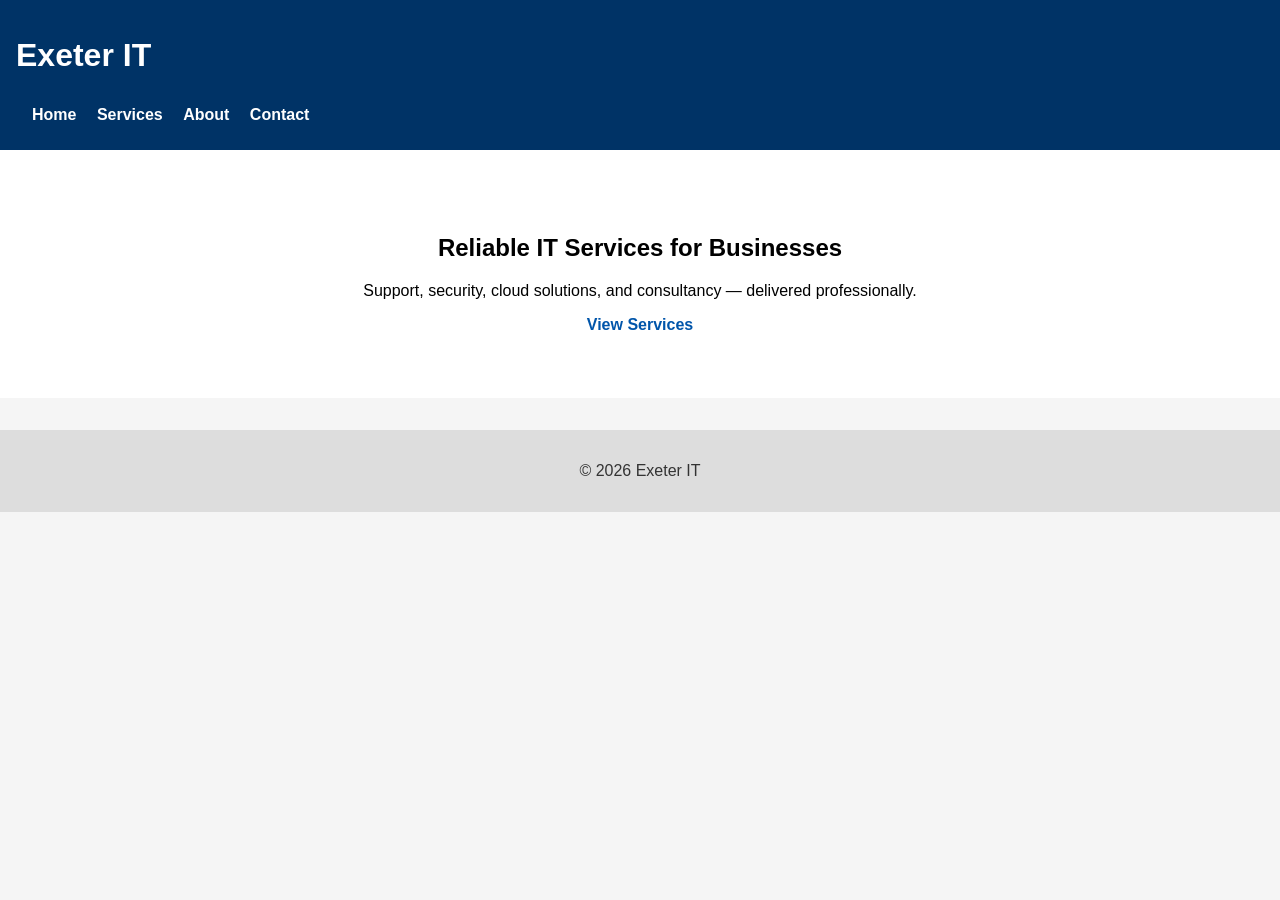
<file: Index.html>
<!DOCTYPE html>
<html lang="en">
<head>
  <meta charset="UTF-8">
  <title>Exeter IT | Professional IT Services</title>
  <link rel="stylesheet" href="css/style.css">
</head>
<body>
<header>
  <h1>Exeter IT</h1>
  <nav>
    <a href="index.html">Home</a>
    <a href="services.html">Services</a>
    <a href="about.html">About</a>
    <a href="contact.html">Contact</a>
  </nav>
</header>

<section class="hero">
  <h2>Reliable IT Services for Businesses</h2>
  <p>Support, security, cloud solutions, and consultancy — delivered professionally.</p>
  <a class="btn" href="services.html">View Services</a>
</section>

<footer>
  <p>© 2026 Exeter IT</p>
</footer>
</body>
</html>
</file>
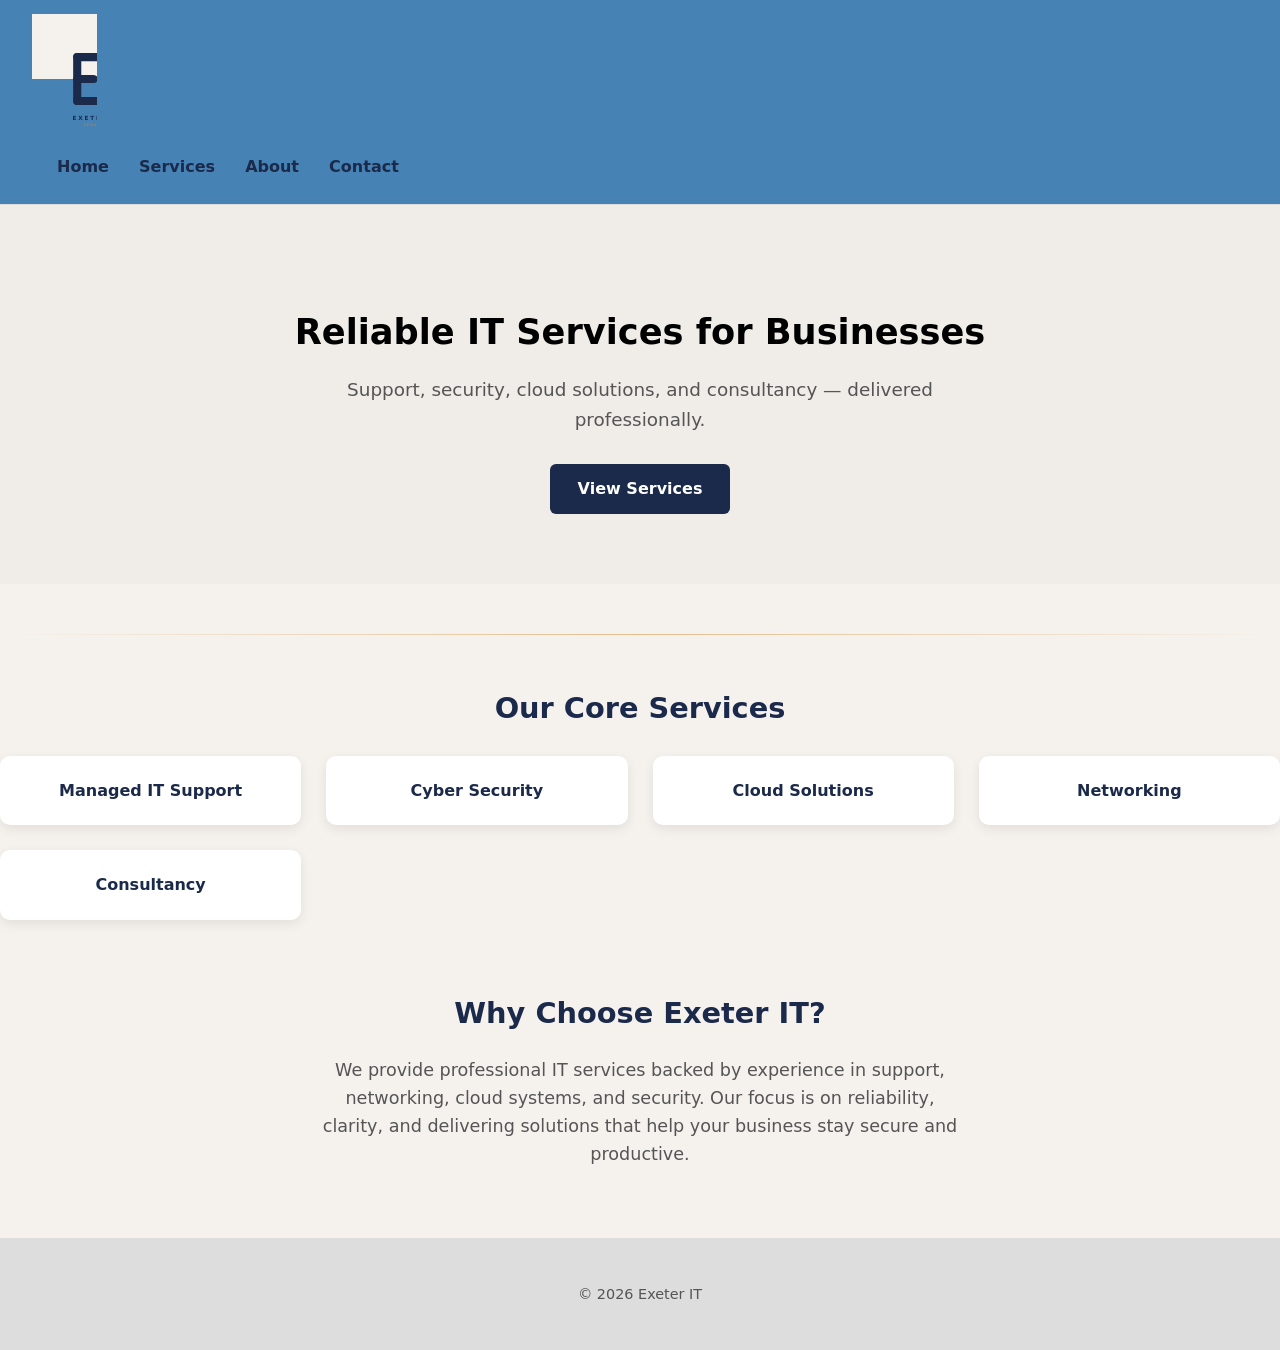
<file: index.html>
<!DOCTYPE html>
<html lang="en">
<head>
    <meta charset="UTF-8">
    <title>Exeter IT | Professional IT Services</title>
    <link rel="stylesheet" href="css/style.css">

    <style>
        body {
            margin: 0;
            font-family: system-ui, -apple-system, sans-serif;
            color: #1B2A4A;
            background: #F5F2EE;
            line-height: 1.6;
        }

        header {
            align-items: center;
            justify-content: space-between;
            padding: 14px 32px;
            background: steelblue;
            border-bottom: 1px solid #ddd;
        }

        header h1 {
            margin: 0;
            display: flex;
            align-items: center;
        }

        header svg {
            height: 130px;
            width: auto;
        }

        nav a {
            margin-left: 25px;
            text-decoration: none;
            font-weight: 600;
            color: #1B2A4A;
            transition: 0.2s;
        }

        nav a:hover {
            color: #D4872A;
        }

        /* HERO */
       .hero {
    text-align: center;
    padding: 70px 30px;
    background: #F0ECE7;
}


        .hero h2 {
            font-size: 2.2rem;
            margin-bottom: 15px;
        }

        .hero p {
            font-size: 1.15rem;
            max-width: 600px;
            margin: 0 auto 30px;
            color: #555;
        }

        .btn {
            display: inline-block;
            padding: 12px 28px;
            background: #1B2A4A;
            color: white;
            text-decoration: none;
            border-radius: 6px;
            font-weight: 600;
            transition: 0.2s;
        }

        .btn:hover {
            background: #D4872A;
        }

        /* SERVICES PREVIEW */
        <div class="section-divider"></div>

        .services-preview {
            max-width: 1000px;
            margin: 60px auto;
            padding: 0 20px;
        }
.section-divider {
    height: 1px;
    margin: 50px 0;
    background: linear-gradient(to right, transparent, #D4872A, transparent);
    opacity: 0.5;
}


        .services-preview h3 {
            text-align: center;
            font-size: 1.8rem;
            margin-bottom: 25px;
        }

        .preview-grid {
            display: grid;
            grid-template-columns: repeat(auto-fit, minmax(240px, 1fr));
            gap: 25px;
        }

        .preview-card {
            background: white;
            padding: 22px;
            border-radius: 10px;
            text-align: center;
            font-weight: 600;
            box-shadow: 0 4px 12px rgba(0,0,0,0.08);
            transition: 0.2s;
        }

        .preview-card:hover {
            transform: translateY(-4px);
            box-shadow: 0 6px 18px rgba(0,0,0,0.12);
        }

        /* WHY CHOOSE US */
        .why {
            max-width: 900px;
            margin: 70px auto;
            padding: 0 20px;
            text-align: center;
        }

        .why h3 {
            font-size: 1.8rem;
            margin-bottom: 20px;
        }

        .why p {
            font-size: 1.1rem;
            color: #555;
            max-width: 650px;
            margin: 0 auto;
        }

        footer {
            text-align: center;
            padding: 30px;
            font-size: 0.9rem;
            color: #555;
        }
    </style>
</head>

<body>

<header>
    <h1>
        <!-- Your original SVG logo from the tab -->
        <svg viewBox="0 0 240 480" xmlns="http://www.w3.org/2000/svg" role="img" aria-label="Exeter IT Services logo">
            <rect width="240" height="240" fill="#F5F2EE" />
            <rect x="152" y="144" width="30" height="192" rx="15" fill="#1B2A4A" />
            <rect x="152" y="144" width="108" height="30" rx="15" fill="#1B2A4A" />
            <rect x="152" y="225" width="90" height="30" rx="15" fill="#1B2A4A" />
            <rect x="152" y="306" width="108" height="30" rx="15" fill="#1B2A4A" />
            <circle cx="275" cy="159" r="14" fill="#D4872A" />
            <circle cx="257" cy="240" r="14" fill="#D4872A" />
            <circle cx="275" cy="321" r="14" fill="#D4872A" />
            <text x="240" y="390" text-anchor="middle" font-weight="700" font-size="21" letter-spacing="7" fill="#1B2A4A">EXETER IT</text>
            <text x="240" y="413" text-anchor="middle" font-weight="400" font-size="12" letter-spacing="5" fill="#D4872A">SERVICES</text>
        </svg>
    </h1>

    <nav>
        <a href="index.html">Home</a>
        <a href="services.html">Services</a>
        <a href="about.html">About</a>
        <a href="contact.html">Contact</a>
    </nav>
</header>

<section class="hero">
    <h2>Reliable IT Services for Businesses</h2>
    <p>Support, security, cloud solutions, and consultancy — delivered professionally.</p>
    <a class="btn" href="services.html">View Services</a>
</section>
<div class="section-divider"></div>
<section class="services-preview">
    <h3>Our Core Services</h3>
    <div class="preview-grid">
        <div class="preview-card">Managed IT Support</div>
        <div class="preview-card">Cyber Security</div>
        <div class="preview-card">Cloud Solutions</div>
        <div class="preview-card">Networking</div>
        <div class="preview-card">Consultancy</div>
    </div>
</section>

<section class="why">
    <h3>Why Choose Exeter IT?</h3>
    <p>
        We provide professional IT services backed by experience in support, networking, cloud systems, and security.
        Our focus is on reliability, clarity, and delivering solutions that help your business stay secure and productive.
    </p>
</section>

<footer>
    <p>© 2026 Exeter IT</p>
</footer>

</body>
</html>
</file>
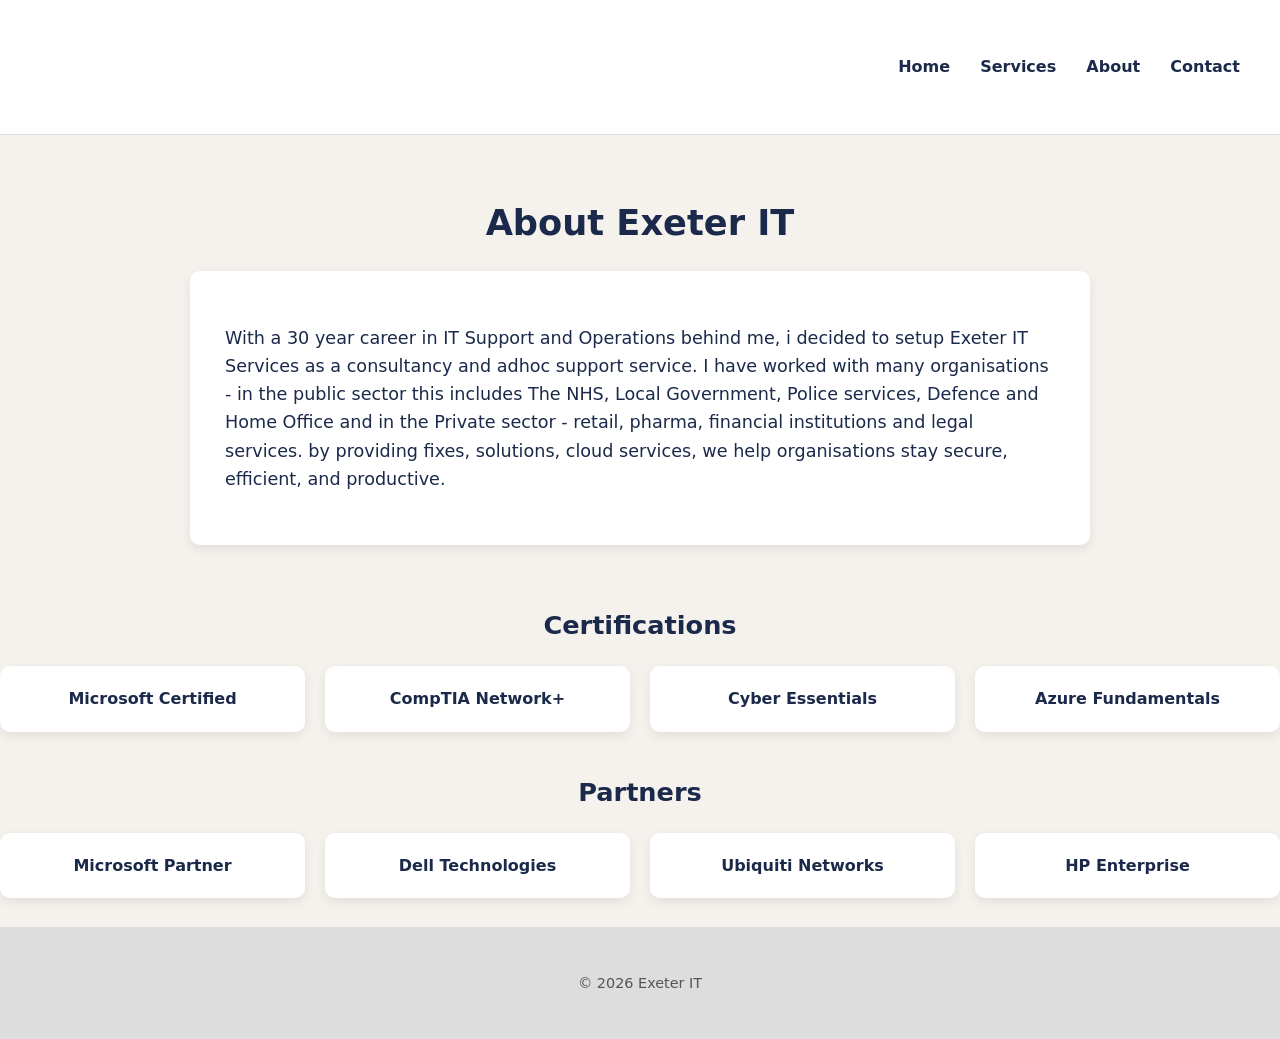
<file: about.html>
<!DOCTYPE html>
<html lang="en">
<head>
    <meta charset="UTF-8">
    <title>About Us | Exeter IT</title>
    <link rel="stylesheet" href="css/style.css">

    <style>
        body {
            margin: 0;
            font-family: system-ui, -apple-system, sans-serif;
            background: #F5F2EE;
            color: #1B2A4A;
            line-height: 1.6;
        }

        header {
            display: flex;
            justify-content: space-between;
            align-items: center;
            padding: 20px 40px;
            background: white;
            border-bottom: 1px solid #ddd;
        }

        nav a {
            margin-left: 25px;
            text-decoration: none;
            font-weight: 600;
            color: #1B2A4A;
        }

        nav a:hover {
            color: #D4872A;
        }

        main {
            max-width: 900px;
            margin: 60px auto;
            padding: 0 20px;
        }

        h2 {
            text-align: center;
            font-size: 2.2rem;
            margin-bottom: 20px;
        }

        .about-box {
            background: white;
            padding: 35px;
            border-radius: 10px;
            box-shadow: 0 4px 12px rgba(0,0,0,0.08);
            font-size: 1.1rem;
        }

        footer {
            text-align: center;
            padding: 30px;
            font-size: 0.9rem;
            color: #555;
        }
        .about-extra {
    margin-top: 50px;
}

.about-extra h3 {
    font-size: 1.6rem;
    margin-bottom: 20px;
    color: #1B2A4A;
    text-align: center;
}

.cert-grid {
    display: grid;
    grid-template-columns: repeat(auto-fit, minmax(220px, 1fr));
    gap: 20px;
}

.cert-card {
    background: white;
    padding: 20px;
    border-radius: 10px;
    text-align: center;
    font-weight: 600;
    box-shadow: 0 4px 12px rgba(0,0,0,0.08);
    transition: 0.2s;
}

.cert-card:hover {
    transform: translateY(-4px);
    box-shadow: 0 6px 18px rgba(0,0,0,0.12);
}

    </style>
</head>

<body>

<header>
    <h1>
        <svg viewBox="0 0 240 480" xmlns="http://www.w3.org/2000/svg" role="img" aria-label="Exeter IT Services logo">
            <rect width="240" height="240" fill="#F5F2EE" />
            <rect x="152" y="144" width="30" height="192" rx="15" fill="#1B2A4A" />
            <rect x="152" y="144" width="108" height="30" rx="15" fill="#1B2A4A" />
            <rect x="152" y="225" width="90" height="30" rx="15" fill="#1B2A4A" />
            <rect x="152" y="306" width="108" height="30" rx="15" fill="#1B2A4A" />
            <circle cx="275" cy="159" r="14" fill="#D4872A" />
            <circle cx="257" cy="240" r="14" fill="#D4872A" />
            <circle cx="275" cy="321" r="14" fill="#D4872A" />
            <text x="240" y="390" text-anchor="middle" font-weight="700" font-size="21" letter-spacing="7" fill="#1B2A4A">EXETER IT</text>
            <text x="240" y="413" text-anchor="middle" font-weight="400" font-size="12" letter-spacing="5" fill="#D4872A">SERVICES</text>
        </svg>
    </h1>

    <nav>
        <a href="index.html">Home</a>
        <a href="services.html">Services</a>
        <a href="about.html">About</a>
        <a href="contact.html">Contact</a>
    </nav>
</header>

<main>
    <h2>About Exeter IT</h2>

    <div class="about-box">
        <p>
            With a 30 year career in IT Support and Operations behind me, i decided to setup Exeter IT Services as a
          consultancy and adhoc support service. I have worked with many organisations - in the public sector this includes 
          The NHS, Local Government, Police services, Defence and Home Office and in the Private sector - retail, pharma, financial institutions and legal services. 
         by providing fixes, solutions, cloud services, we help organisations stay secure, efficient, and productive.
        </p>
    </div>
</main>
<section class="about-extra">
    <h3>Certifications</h3>
    <div class="cert-grid">
        <div class="cert-card">Microsoft Certified</div>
        <div class="cert-card">CompTIA Network+</div>
        <div class="cert-card">Cyber Essentials</div>
        <div class="cert-card">Azure Fundamentals</div>
    </div>

    <h3 style="margin-top:40px;">Partners</h3>
    <div class="cert-grid">
        <div class="cert-card">Microsoft Partner</div>
        <div class="cert-card">Dell Technologies</div>
        <div class="cert-card">Ubiquiti Networks</div>
        <div class="cert-card">HP Enterprise</div>
    </div>
</section>

<footer>
    <p>© 2026 Exeter IT</p>
</footer>

</body>
</html>
</file>
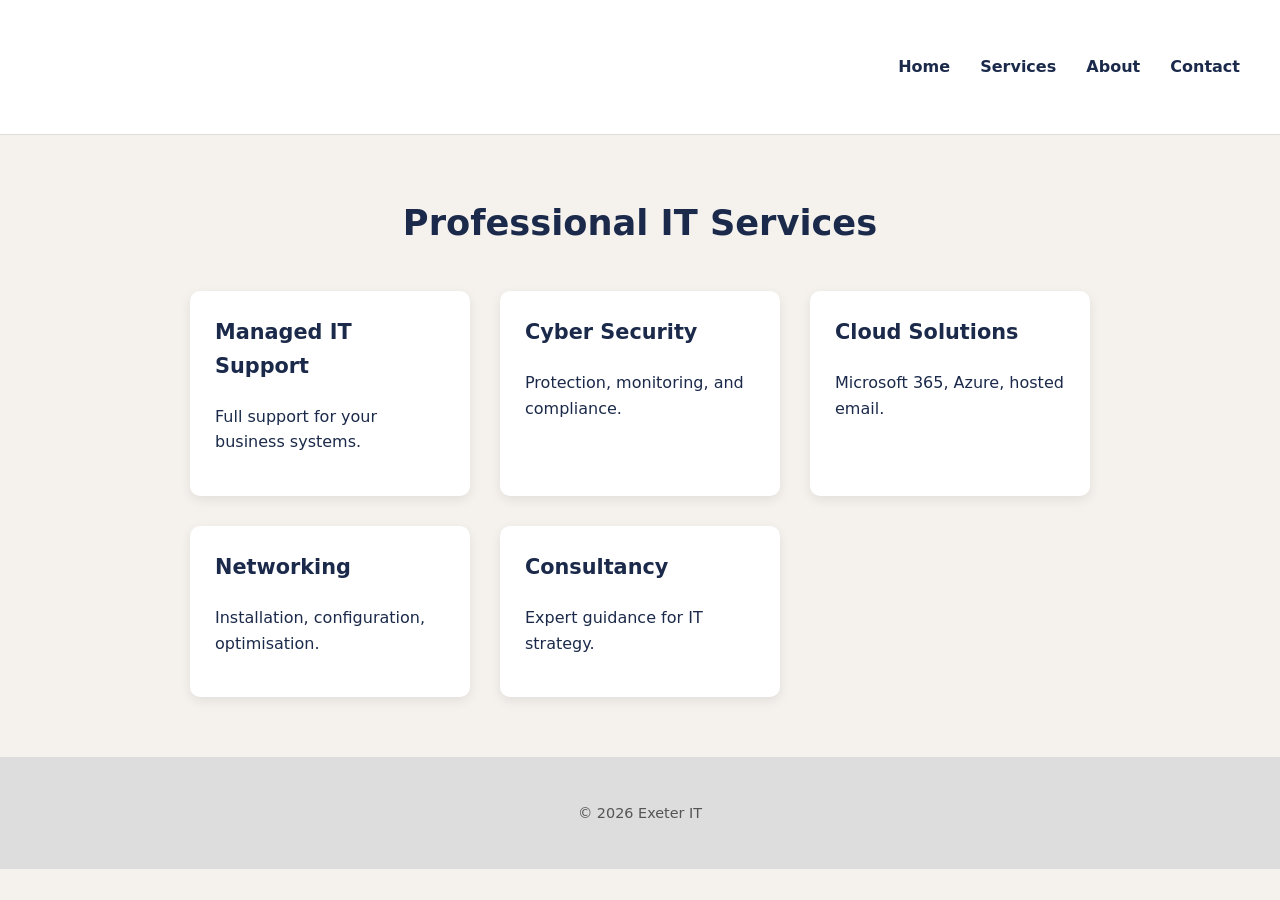
<file: services.html>
<!DOCTYPE html>
<html lang="en">
<head>
    <meta charset="UTF-8">
    <title>Our Services | Exeter IT</title>
    <link rel="stylesheet" href="css/style.css">

    <style>
        body {
            margin: 0;
            font-family: system-ui, -apple-system, sans-serif;
            background: #F5F2EE;
            color: #1B2A4A;
            line-height: 1.6;
        }

        header {
            display: flex;
            justify-content: space-between;
            align-items: center;
            padding: 20px 40px;
            background: white;
            border-bottom: 1px solid #ddd;
        }

        nav a {
            margin-left: 25px;
            text-decoration: none;
            font-weight: 600;
            color: #1B2A4A;
        }

        nav a:hover {
            color: #D4872A;
        }

        main {
            max-width: 900px;
            margin: 60px auto;
            padding: 0 20px;
        }

        h2 {
            font-size: 2.2rem;
            margin-bottom: 20px;
            text-align: center;
        }

        .services-grid {
            display: grid;
            grid-template-columns: repeat(auto-fit, minmax(260px, 1fr));
            gap: 30px;
            margin-top: 40px;
        }

        .service-card {
            background: white;
            padding: 25px;
            border-radius: 10px;
            box-shadow: 0 4px 12px rgba(0,0,0,0.08);
            transition: 0.2s;
        }

        .service-card:hover {
            transform: translateY(-4px);
            box-shadow: 0 6px 18px rgba(0,0,0,0.12);
        }

        .service-card h3 {
            margin-top: 0;
            font-size: 1.3rem;
            color: #1B2A4A;
        }

        footer {
            text-align: center;
            padding: 30px;
            font-size: 0.9rem;
            color: #555;
        }
    </style>
</head>

<body>

<header>
    <h1>
        <svg viewBox="0 0 240 480" xmlns="http://www.w3.org/2000/svg" role="img" aria-label="Exeter IT Services logo">
            <rect width="240" height="240" fill="#F5F2EE" />
            <rect x="152" y="144" width="30" height="192" rx="15" fill="#1B2A4A" />
            <rect x="152" y="144" width="108" height="30" rx="15" fill="#1B2A4A" />
            <rect x="152" y="225" width="90" height="30" rx="15" fill="#1B2A4A" />
            <rect x="152" y="306" width="108" height="30" rx="15" fill="#1B2A4A" />
            <circle cx="275" cy="159" r="14" fill="#D4872A" />
            <circle cx="257" cy="240" r="14" fill="#D4872A" />
            <circle cx="275" cy="321" r="14" fill="#D4872A" />
            <text x="240" y="390" text-anchor="middle" font-weight="700" font-size="21" letter-spacing="7" fill="#1B2A4A">EXETER IT</text>
            <text x="240" y="413" text-anchor="middle" font-weight="400" font-size="12" letter-spacing="5" fill="#D4872A">SERVICES</text>
        </svg>
    </h1>

    <nav>
        <a href="index.html">Home</a>
        <a href="services.html">Services</a>
        <a href="about.html">About</a>
        <a href="contact.html">Contact</a>
    </nav>
</header>


<main>
    <h2>Professional IT Services</h2>

    <div class="services-grid">

        <div class="service-card">
            <h3>Managed IT Support</h3>
            <p>Full support for your business systems.</p>
        </div>

        <div class="service-card">
            <h3>Cyber Security</h3>
            <p>Protection, monitoring, and compliance.</p>
        </div>

        <div class="service-card">
            <h3>Cloud Solutions</h3>
            <p>Microsoft 365, Azure, hosted email.</p>
        </div>

        <div class="service-card">
            <h3>Networking</h3>
            <p>Installation, configuration, optimisation.</p>
        </div>

        <div class="service-card">
            <h3>Consultancy</h3>
            <p>Expert guidance for IT strategy.</p>
        </div>

    </div>
</main>

<footer>
    <p>© 2026 Exeter IT</p>
</footer>

</body>
</html>
</file>
<file: css/style.css>
body {
  margin: 0;
  font-family: Arial, sans-serif;
  background: #f5f5f5;
  color: #333;
}

header {
  background: #003366;
  color: white;
  padding: 1em;
  justify-content: space-between;
  align-items: center;
}

nav a {
  padding-top: 10px;
  padding-bottom: 10px;
  display: inline-block;
  color: white;
  margin-left: 1em;
  text-decoration: none;
  font-weight: bold;
}

.hero {
  background: white;
  color: black;
  padding: 4em 2em;
  text-align: center;
}

.btn {
  background: white;
  color: #0055aa;
  padding: 0.7em 1.2em;
  border-radius: 5px;
  text-decoration: none;
  font-weight: bold;
}

main {
  padding: 2em;
}

.service-list li {
  background: white;
  padding: 1em;
  margin-bottom: 1em;
  border-radius: 5px;
}

.contact-form input,
.contact-form textarea {
  width: 100%;
  padding: 0.5em;
  margin-top: 0.3em;
  margin-bottom: 1em;
}

button {
  background: #003366;
  color: white;
  padding: 0.7em 1.2em;
  border: none;
  border-radius: 5px;
  cursor: pointer;
}

footer {
  background: #ddd;
  text-align: center;
  padding: 1em;
  margin-top: 2em;
}
</file>
